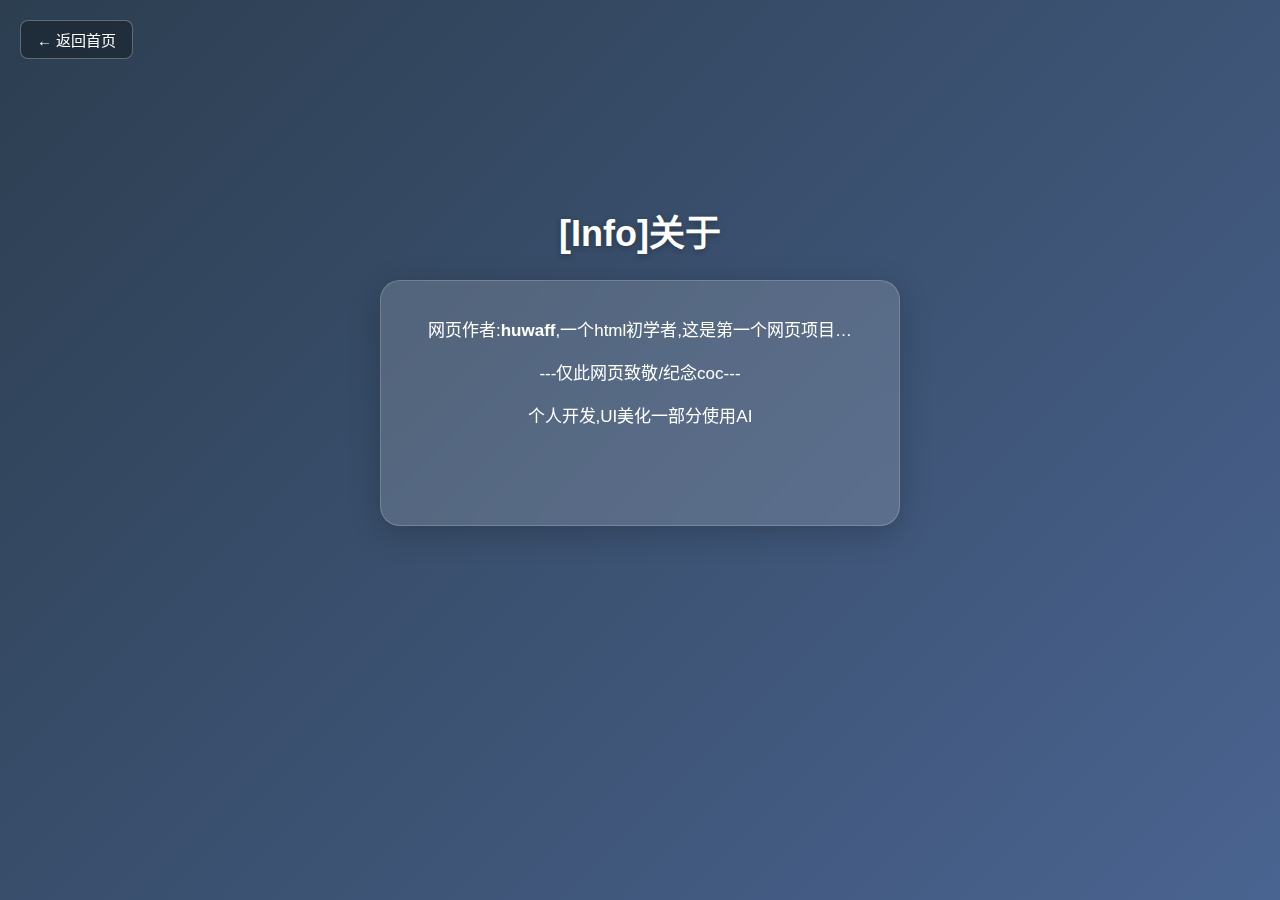
<file: about.html>
<!DOCTYPE html> <html lang="zh-CN"> <head> <meta charset="UTF-8"> <meta name="viewport" content="width=device-width, initial-scale=1.0"> <title>关于 - huwaff</title> <style> * { margin: 0; padding: 0; box-sizing: border-box; } body { background: linear-gradient(135deg, #2c3e50, #4a6491); font-family: 'Segoe UI', 'Microsoft YaHei', sans-serif; min-height: 100vh; display: flex; justify-content: center; align-items: center; position: relative; overflow-x: hidden; opacity: 0; transition: opacity 1s ease-in-out; } .back-btn { position: absolute; top: 20px; left: 20px; padding: 8px 16px; font-size: 15px; color: white; background: rgba(0, 0, 0, 0.3); border: 1px solid rgba(255, 255, 255, 0.3); border-radius: 8px; text-decoration: none; backdrop-filter: blur(5px); transition: all 0.3s ease; z-index: 10; } .back-btn:hover { background: rgba(255, 255, 255, 0.2); transform: translateY(-2px); } .container { max-width: 800px; padding: 0 20px; text-align: center; } h1 { font-size: 36px; color: white; margin-bottom: 24px; text-shadow: 0 2px 6px rgba(0,0,0,0.3); } .profile { background: rgba(255, 255, 255, 0.15); backdrop-filter: blur(12px); -webkit-backdrop-filter: blur(12px); border-radius: 20px; padding: 36px; margin-bottom: 40px; box-shadow: 0 8px 32px rgba(0, 0, 0, 0.2); border: 1px solid rgba(255, 255, 255, 0.18); color: white; } .profile p { line-height: 1.7; font-size: 17px; margin-bottom: 14px; } .action-buttons { display: flex; justify-content: space-between; gap: 20px; margin-top: 20px; } .btn { flex: 1; padding: 16px 12px; font-size: 16px; font-weight: 600; color: white; text-decoration: none; border-radius: 14px; text-align: center; transition: all 0.3s ease; box-shadow: 0 4px 15px rgba(0, 0, 0, 0.2); position: relative; overflow: hidden; transform: translateY(10px); opacity: 0; } .btn-github { background: linear-gradient(90deg, #333, #555); } .btn-discord { background: linear-gradient(90deg, #5865F2, #4752C4); } .btn-wiki { background: linear-gradient(90deg, #00A859, #008749); } .btn:hover { transform: translateY(-5px) scale(1.03); box-shadow: 0 8px 25px rgba(0, 0, 0, 0.35); } .footer-note { margin-top: 30px; color: rgba(255, 255, 255, 0.7); font-size: 14px; opacity: 0; } @media (max-width: 600px) { .action-buttons { flex-direction: column; } .btn { width: 100%; } } </style> </head> <body> <a href="index.html" class="back-btn">← 返回首页</a> <div class="container"> <h1>[Info]关于</h1> <div class="profile"> <p>网页作者:<strong>huwaff</strong>,一个html初学者,这是第一个网页项目…</p> <p>---仅此网页致敬/纪念coc---</p> <p>个人开发,UI美化一部分使用AI</p> <p>春节快乐！这里有一个彩蛋</p> </div> <div class="action-buttons"> <a href="https://github.com/waffresp/waffresp.github.io" target="_blank" class="btn btn-github"> GitHub主页 </a> <a href="https://discord.gg/5Xa2GHq" target="_blank" class="btn btn-discord"> 点击进入官方Discord(科学上网) </a> <a href="https://crashofcars.fandom.com/wiki/Crash_of_Cars_Wiki" target="_blank" class="btn btn-wiki">coc维基百科 </a> </div> <p class="footer-note">网页作者: huwaff | 春节快乐</p> </div> <!-- 调用外部 JavaScript --> <script src="java/about.js"></script> </body> </html>
</file>
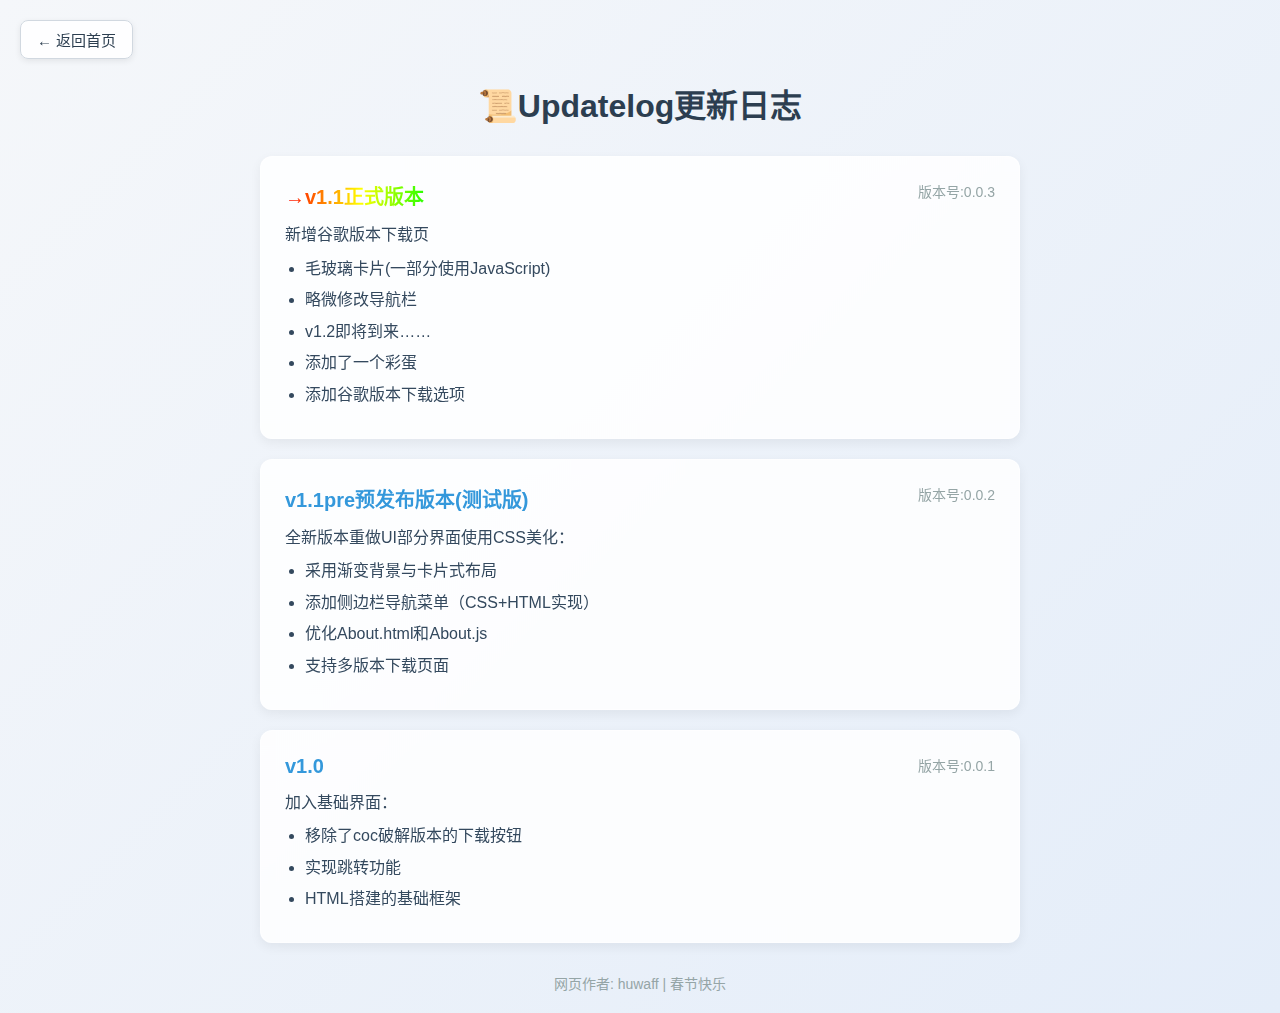
<file: changelog.html>
<!DOCTYPE html> <html lang="zh-CN"> <head> <meta charset="UTF-8"> <meta name="viewport" content="width=device-width, initial-scale=1.0"> <title>更新日志(→v1.1正式版本)</title> <style> * { margin: 0; padding: 0; box-sizing: border-box; } body { background: linear-gradient(135deg, #f5f7fa 0%, #e4edf9 100%); font-family: 'Segoe UI', 'Microsoft YaHei', sans-serif; min-height: 100vh; padding: 20px; position: relative; } .back-btn { position: absolute; top: 20px; left: 20px; padding: 8px 16px; font-size: 15px; color: #2c3e50; background: rgba(255, 255, 255, 0.85); border: 1px solid #d1d8e0; border-radius: 8px; text-decoration: none; display: inline-flex; align-items: center; gap: 6px; backdrop-filter: blur(4px); transition: all 0.2s ease; box-shadow: 0 2px 6px rgba(0,0,0,0.08); z-index: 10; } .back-btn:hover { background: rgba(255, 255, 255, 0.95); transform: translateY(-1px); box-shadow: 0 3px 8px rgba(0,0,0,0.12); } .container { max-width: 800px; margin: 60px auto 0; padding: 0 20px; } h1 { text-align: center; font-size: 32px; color: #2c3e50; margin-bottom: 30px; font-weight: 600; } .log-item { background: rgba(255, 255, 255, 0.85); backdrop-filter: blur(6px); border-radius: 12px; padding: 24px; margin-bottom: 20px; box-shadow: 0 4px 12px rgba(0, 0, 0, 0.06); border: 1px solid rgba(255, 255, 255, 0.5); } .log-header { display: flex; justify-content: space-between; margin-bottom: 12px; } /* 普通版本号 */ .version { font-size: 20px; font-weight: bold; color: #3498db; } /* v1.1 正式版本：渐变彩色 */ .version.colorful { color: transparent; background: linear-gradient(90deg, #ff0000, #ff8000, #ffff00, #80ff00, #00ff00, #00ff80, #00ffff, #0080ff, #0000ff, #8000ff, #ff00ff, #ff0080); -webkit-background-clip: text; background-clip: text; background-size: 300% 300%; animation: gradientShift 3s ease-in-out infinite; } @keyframes gradientShift { 0% { background-position: 0% 50%; } 50% { background-position: 100% 50%; } 100% { background-position: 0% 50%; } } .date { color: #95a5a6; font-size: 14px; } .log-content { color: #34495e; line-height: 1.6; } .log-content ul { padding-left: 20px; margin-top: 8px; } .log-content li { margin-bottom: 6px; } .footer-note { text-align: center; margin-top: 30px; color: #95a5a6; font-size: 14px; } </style> </head> <body> <a href="index.html" class="back-btn">← 返回首页</a> <div class="container"> <h1>📜Updatelog更新日志</h1> <!-- v1.1 正式版本（渐变彩色） --> <div class="log-item"> <div class="log-header"> <div class="version colorful">→v1.1正式版本</div> <div class="date">版本号:0.0.3</div> </div> <div class="log-content"> <p>新增谷歌版本下载页</p> <ul> <li>毛玻璃卡片(一部分使用JavaScript)</li> <li>略微修改导航栏</li> <li>v1.2即将到来……</li> <li>添加了一个彩蛋</li> <li>添加谷歌版本下载选项</li> </ul> </div> </div> <!-- v1.1 测试版（普通蓝色） --> <div class="log-item"> <div class="log-header"> <div class="version">v1.1pre预发布版本(测试版)</div> <div class="date">版本号:0.0.2</div> </div> <div class="log-content"> <p>全新版本重做UI部分界面使用CSS美化：</p> <ul> <li>采用渐变背景与卡片式布局</li> <li>添加侧边栏导航菜单（CSS+HTML实现）</li> <li>优化About.html和About.js</li> <li>支持多版本下载页面</li> </ul> </div> </div> <!-- v1.0 --> <div class="log-item"> <div class="log-header"> <div class="version">v1.0</div> <div class="date">版本号:0.0.1</div> </div> <div class="log-content"> <p>加入基础界面：</p> <ul> <li>移除了coc破解版本的下载按钮</li> <li>实现跳转功能</li> <li>HTML搭建的基础框架</li> </ul> </div> </div> <p class="footer-note">网页作者: huwaff | 春节快乐</p> </div> </body> </html>
</file>
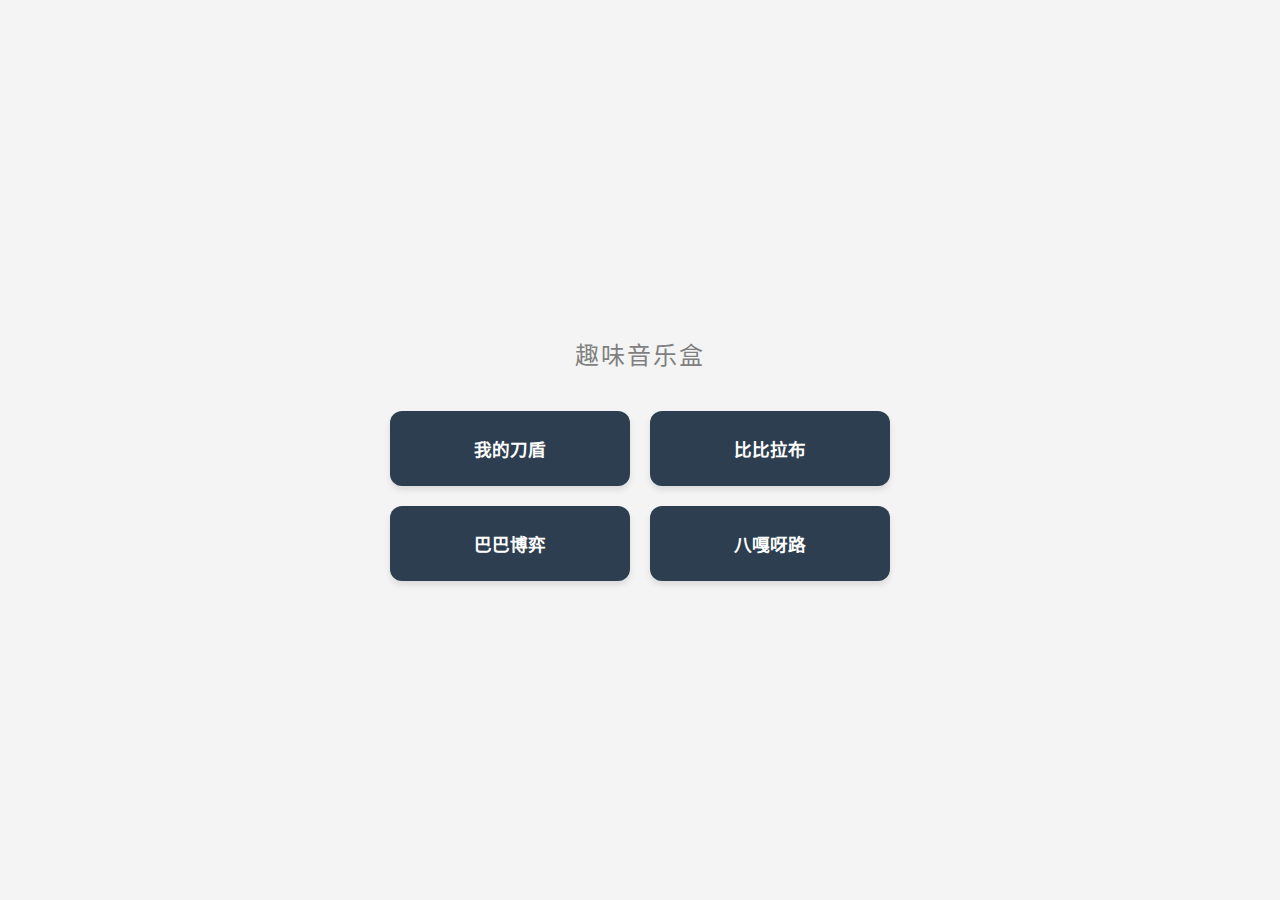
<file: musicbokz.html>
<!DOCTYPE html> <html lang="zh-CN"> <head> <meta charset="UTF-8"> <meta name="viewport" content="width=device-width, initial-scale=1.0"> <title>eeee为什么没有名字</title> <style> :root { --main-color: #2c3e50; --bg-color: #f4f4f4; --danger-low: #ff9f43; --danger-mid: #ee5253; --danger-high: #c0392b; --danger-crit: #8e0a0a; } body { margin: 0; padding: 0; font-family: -apple-system, BlinkMacSystemFont, "Segoe UI", Roboto, "Helvetica Neue", Arial, sans-serif; background-color: var(--bg-color); display: flex; justify-content: center; align-items: center; min-height: 100vh; user-select: none; overflow: hidden; } .container { text-align: center; width: 100%; max-width: 500px; padding: 20px; position: relative; z-index: 10; } h1 { font-weight: 300; color: #333; margin-bottom: 40px; letter-spacing: 2px; font-size: 1.5rem; opacity: 0.6; } .button-grid { display: grid; grid-template-columns: repeat(2, 1fr); gap: 20px; } @media (max-width: 400px) { .button-grid { grid-template-columns: 1fr; } } .sound-btn { background-color: var(--main-color); color: white; border: none; outline: none; padding: 25px 15px; font-size: 1.1rem; border-radius: 12px; cursor: pointer; transition: transform 0.1s, background-color 0.1s, box-shadow 0.1s; font-weight: 600; position: relative; overflow: visible; box-shadow: 0 4px 6px rgba(0,0,0,0.1); z-index: 2; } .sound-btn:active { transform: scale(0.96); } .sound-btn.playing { background-color: #1a252f; box-shadow: 0 0 20px rgba(44, 62, 80, 0.4); } .sound-btn.overload-low { background-color: var(--danger-low) !important; transform: scale(1.02); } .sound-btn.overload-mid { background-color: var(--danger-mid) !important; transform: scale(1.05); box-shadow: 0 0 15px var(--danger-mid); } .sound-btn.overload-high { background-color: var(--danger-high) !important; transform: scale(1.08); box-shadow: 0 0 25px var(--danger-high); animation: shake 0.1s infinite; } .sound-btn.overload-crit { background-color: var(--danger-crit) !important; transform: scale(1.1); box-shadow: 0 0 40px red; animation: shake 0.05s infinite; } @keyframes shake { 0% { transform: translate(1px, 1px) rotate(0deg) scale(1.1); } 25% { transform: translate(-1px, -2px) rotate(-1deg) scale(1.1); } 50% { transform: translate(-3px, 0px) rotate(1deg) scale(1.1); } 75% { transform: translate(3px, 2px) rotate(0deg) scale(1.1); } 100% { transform: translate(1px, -1px) rotate(-1deg) scale(1.1); } } #global-combo-badge { position: fixed; top: 0; right: 0; background: linear-gradient(135deg, var(--danger-low), #ff6b6b); color: white; font-weight: 900; padding: 10px 20px; border-radius: 0 0 0 15px; transform: skew(-15deg) scale(0); box-shadow: -5px 5px 15px rgba(238, 82, 83, 0.4); white-space: nowrap; pointer-events: none; z-index: 100; opacity: 0; will-change: transform, opacity; font-size: 1.2rem; } #global-combo-badge.active { opacity: 1; animation: popIn 0.25s cubic-bezier(0.175, 0.885, 0.32, 1.275) forwards; } @keyframes popIn { 0% { transform: skew(-15deg) scale(0.5); opacity: 0; } 50% { transform: skew(-15deg) scale(1.3); } 100% { transform: skew(-15deg) scale(var(--final-scale)); opacity: 1; } } .flight-particle { position: fixed; background: linear-gradient(135deg, var(--danger-low), #ff6b6b); color: white; font-weight: bold; font-size: 12px; padding: 4px 8px; border-radius: 6px; pointer-events: none; z-index: 50; transform: skew(-15deg); box-shadow: 0 2px 5px rgba(0,0,0,0.2); will-change: transform, left, top; } .text-shard { position: fixed; color: white; font-weight: 900; font-size: 20px; pointer-events: none; z-index: 60; text-shadow: 0 0 10px rgba(0,0,0,0.5); will-change: transform, opacity, left, top; } </style> </head> <body> <div id="global-combo-badge">Combo x1</div> <div class="container"> <h1>趣味音乐盒</h1> <div class="button-grid"> <button class="sound-btn" data-text="我的刀盾" onclick="handleClick(this, 'src/wodedaodun.mp3')"> 我的刀盾 </button> <button class="sound-btn" data-text="比比拉布" onclick="handleClick(this, 'src/bibilabu.mp3')"> 比比拉布 </button> <button class="sound-btn" data-text="巴巴博弈" onclick="handleClick(this, 'src/bababoi.mp3')"> 巴巴博弈 </button> <button class="sound-btn" data-text="八嘎呀路" onclick="handleClick(this, 'src/bagayalu.mp3')"> 八嘎呀路 </button> </div> </div> <script> const CONFIG = { clickWindow: 1500, fadeOutDelay: 2000, baseScale: 1, scaleIncrement: 0.05, maxScaleRatio: 0.5, wanderDuration: 2500, particleSpeedBase: 12, particleSpeedMax: 20, gravityStrength: 1.2, friction: 0.98, minComboThreshold: 5 }; let state = { lastBtn: null, count: 0, lastClickTime: 0, timer: null, isExploding: false }; let currentAudio = null; let lastPlayedBtn = null; let currentSrc = ''; let activeParticles = []; let animationFrameId = null; let wanderTimer = null; const globalBadge = document.getElementById('global-combo-badge'); function handleClick(btn, src) { if (state.isExploding) return; const now = Date.now(); if (state.lastBtn === btn && (now - state.lastClickTime) < CONFIG.clickWindow) { state.count++; } else { if (state.lastBtn && state.lastBtn !== btn) { triggerFullSequence(state.lastBtn, state.count, currentSrc); } state.count = 1; } state.lastBtn = btn; state.lastClickTime = now; currentSrc = src; updateBadgeUI(globalBadge, state.count, btn); if (state.timer) clearTimeout(state.timer); state.timer = setTimeout(() => { triggerFullSequence(btn, state.count, src); }, CONFIG.fadeOutDelay); playAudio(src, btn); } function updateBadgeUI(badge, count, btn) { const rect = btn.getBoundingClientRect(); badge.style.right = (window.innerWidth - (rect.right)) + 'px'; badge.style.top = rect.top + 'px'; const btnWidth = rect.width; const badgeBaseWidth = 100; const maxAllowedScale = (btnWidth * CONFIG.maxScaleRatio) / badgeBaseWidth; let scale = CONFIG.baseScale + (count * CONFIG.scaleIncrement); if (scale > maxAllowedScale) scale = maxAllowedScale; if (scale < CONFIG.baseScale) scale = CONFIG.baseScale; badge.style.setProperty('--final-scale', scale); badge.textContent = `Combo x${count}`; if (count > 5) badge.style.background = 'linear-gradient(135deg, #ee5253, #c0392b)'; else badge.style.background = 'linear-gradient(135deg, #ff9f43, #ff6b6b)'; badge.classList.remove('active'); void badge.offsetWidth; badge.classList.add('active'); } function resetBadgeVisuals() { globalBadge.classList.remove('active'); globalBadge.style.opacity = '0'; globalBadge.style.transform = 'skew(-15deg) scale(0)'; globalBadge.textContent = 'Combo x1'; if (state.lastBtn) { state.lastBtn.className = state.lastBtn.className.replace(/overload-\w+/g, '').trim(); } } function triggerFullSequence(btn, count, src) { if (count <= CONFIG.minComboThreshold || state.isExploding) { resetGameState(btn); return; } state.isExploding = true; if (state.timer) clearTimeout(state.timer); if (wanderTimer) clearTimeout(wanderTimer); const btnRect = btn.getBoundingClientRect(); const centerX = btnRect.left + btnRect.width / 2; const centerY = btnRect.top + btnRect.height / 2; globalBadge.style.transition = 'top 0.4s ease-in, opacity 0.2s, transform 0.4s'; globalBadge.style.top = '-100px'; globalBadge.style.transform = 'skew(-15deg) scale(0.5)'; globalBadge.style.opacity = '0'; setTimeout(() => { globalBadge.style.display = 'none'; createScatteringParticles(centerX, centerY, count, btn, src); }, 400); } function createScatteringParticles(x, y, count, btn, src) { const particleCount = Math.min(count * 3, 80); activeParticles = []; const screenW = window.innerWidth; const screenH = window.innerHeight; for (let i = 0; i < particleCount; i++) { const p = document.createElement('div'); p.classList.add('flight-particle'); p.textContent = `Combo!`; document.body.appendChild(p); const startX = Math.random() * screenW; const startY = Math.random() * (screenH * 0.3); p.style.left = startX + 'px'; p.style.top = startY + 'px'; const angle = Math.random() * Math.PI * 2; const speed = CONFIG.particleSpeedBase + Math.random() * CONFIG.particleSpeedMax; let vx = Math.cos(angle) * speed; let vy = Math.sin(angle) * speed; activeParticles.push({ element: p, x: startX, y: startY, vx: vx, vy: vy, targetX: x, targetY: y, hasHitButton: false, mode: 'wander' }); } startPhysicsLoop(btn, src); wanderTimer = setTimeout(() => { switchToAttackMode(); }, CONFIG.wanderDuration); } function switchToAttackMode() { activeParticles.forEach(p => { if (!p.hasHitButton) p.mode = 'attack'; }); } function startPhysicsLoop(btn, src) { let btnRect = btn.getBoundingClientRect(); const targetX = btnRect.left + btnRect.width / 2; const targetY = btnRect.top + btnRect.height / 2; const screenW = window.innerWidth; const screenH = window.innerHeight; let particlesHit = 0; const totalParticles = activeParticles.length; let audioPlayedCount = 0; function loop() { if (activeParticles.length === 0) { finalizeExplosion(btn, src); return; } btnRect = btn.getBoundingClientRect(); const curTargetX = btnRect.left + btnRect.width / 2; const curTargetY = btnRect.top + btnRect.height / 2; let activeCount = 0; activeParticles.forEach((p) => { if (p.hasHitButton) { p.element.remove(); return; } if (p.mode === 'attack') { const dx = curTargetX - p.x; const dy = curTargetY - p.y; const dist = Math.sqrt(dx*dx + dy*dy); if (dist > 1) { const force = CONFIG.gravityStrength * (1 + (500/(dist+1))); p.vx += (dx / dist) * force; p.vy += (dy / dist) * force; } } p.vx *= CONFIG.friction; p.vy *= CONFIG.friction; p.x += p.vx; p.y += p.vy; const pWidth = 40; const pHeight = 20; if (p.x <= 0) { p.x = 0; p.vx *= -0.9; } if (p.x >= screenW - pWidth) { p.x = screenW - pWidth; p.vx *= -0.9; } if (p.y <= 0) { p.y = 0; p.vy *= -0.9; } if (p.y >= screenH - pHeight) { p.y = screenH - pHeight; p.vy *= -0.9; } p.element.style.left = p.x + 'px'; p.element.style.top = p.y + 'px'; if (p.x > btnRect.left && p.x < btnRect.right && p.y > btnRect.top && p.y < btnRect.bottom) { p.hasHitButton = true; particlesHit++; if (audioPlayedCount < state.count) { playAudioOnce(src); audioPlayedCount++; } const ratio = particlesHit / totalParticles; btn.className = btn.className.replace(/overload-\w+/g, '').trim() + ' playing'; if (ratio > 0.85) btn.classList.add('overload-crit'); else if (ratio > 0.6) btn.classList.add('overload-high'); else if (ratio > 0.3) btn.classList.add('overload-mid'); else btn.classList.add('overload-low'); p.element.style.transition = 'transform 0.1s, opacity 0.1s'; p.element.style.transform = 'scale(0) skew(-15deg)'; p.element.style.opacity = '0'; setTimeout(() => p.element.remove(), 100); } else { activeCount++; } }); if (activeCount > 0) { animationFrameId = requestAnimationFrame(loop); } else { setTimeout(() => finalizeExplosion(btn, src), 300); } } loop(); } function playAudioOnce(src) { const audio = new Audio(src); audio.volume = 0.6; audio.play().catch(()=>{}); } function finalizeExplosion(btn, src) { const text = btn.dataset.text; const btnRect = btn.getBoundingClientRect(); const centerX = btnRect.left + btnRect.width / 2; const centerY = btnRect.top + btnRect.height / 2; btn.style.transition = 'all 0.1s'; btn.style.transform = 'scale(1.2)'; btn.style.opacity = '0'; btn.style.filter = 'brightness(5)'; const shardCount = 20; for (let i = 0; i < shardCount; i++) { const shard = document.createElement('div'); shard.classList.add('text-shard'); shard.textContent = text; shard.style.left = centerX + 'px'; shard.style.top = centerY + 'px'; shard.style.fontSize = (15 + Math.random() * 20) + 'px'; document.body.appendChild(shard); const angle = Math.random() * Math.PI * 2; const speed = 5 + Math.random() * 15; shard.style.transition = `transform ${0.5 + Math.random()}s cubic-bezier(0, .9, .57, 1), opacity 0.5s`; void shard.offsetWidth; const translateX = Math.cos(angle) * speed * 20; const translateY = Math.sin(angle) * speed * 20; const rotate = (Math.random() - 0.5) * 720; shard.style.transform = `translate(${translateX}px, ${translateY}px) rotate(${rotate}deg)`; shard.style.opacity = '0'; setTimeout(() => shard.remove(), 1000); } setTimeout(() => { resetGameState(btn); }, 1200); } function resetGameState(btn) { state.isExploding = false; state.count = 0; state.lastBtn = null; activeParticles = []; if (animationFrameId) cancelAnimationFrame(animationFrameId); if (wanderTimer) clearTimeout(wanderTimer); btn.style.transition = 'all 0.5s'; btn.style.transform = 'scale(1)'; btn.style.opacity = '1'; btn.style.filter = 'none'; btn.className = btn.className.replace(/overload-\w+/g, '').trim(); globalBadge.style.display = 'block'; globalBadge.style.transition = 'none'; globalBadge.style.top = '0'; globalBadge.style.opacity = '0'; globalBadge.style.transform = 'skew(-15deg) scale(0)'; globalBadge.textContent = 'Combo x1'; document.querySelectorAll('.flight-particle, .text-shard').forEach(el => el.remove()); } function playAudio(src, btn) { if (state.isExploding) return; if (currentAudio) { currentAudio.pause(); currentAudio.currentTime = 0; if (lastPlayedBtn) lastPlayedBtn.classList.remove('playing'); } currentAudio = new Audio(src); lastPlayedBtn = btn; currentAudio.onplay = () => btn.classList.add('playing'); currentAudio.onended = () => btn.classList.remove('playing'); currentAudio.play().catch(e=>{}); } window.addEventListener('resize', () => { if (state.lastBtn && !state.isExploding) { updateBadgeUI(globalBadge, state.count, state.lastBtn); } }); </script> </body> </html>
</file>
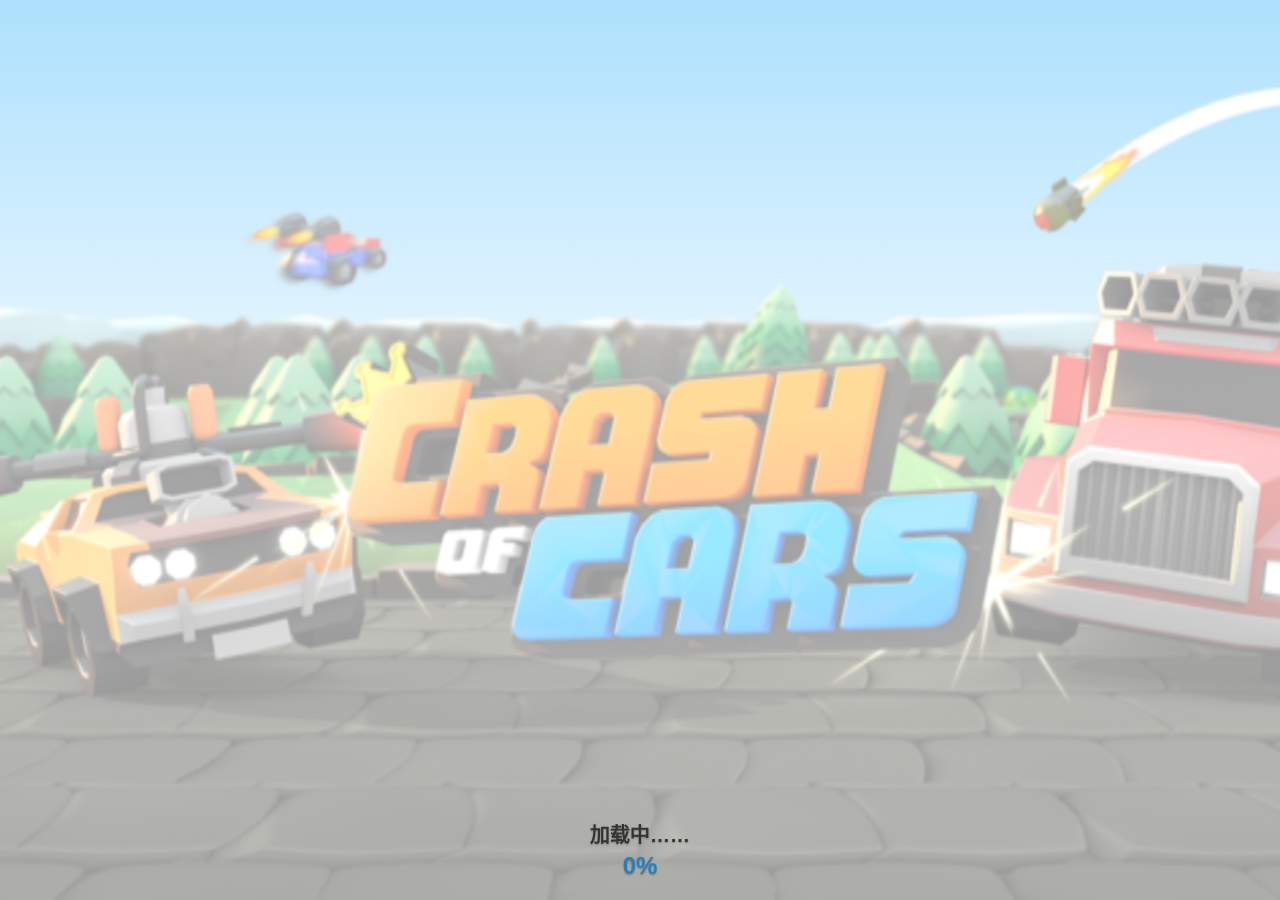
<file: newdp.html>
<!DOCTYPE html> <html lang="zh-CN"> <head> <meta charset="UTF-8"> <meta name="viewport" content="width=device-width, initial-scale=1.0"> <title>加载测试</title> <style> * { margin: 0; padding: 0; box-sizing: border-box; } .background { position: fixed; top: 0; left: 0; width: 100%; height: 100%; background-image: url('/src/Loading.png'); background-size: cover; background-position: center; background-repeat: no-repeat; opacity: 0.4; z-index: -1; } body { font-family: 'Segoe UI', 'Microsoft YaHei', sans-serif; min-height: 100vh; position: relative; background: transparent; overflow-x: hidden; } #loading-container { position: fixed; bottom: 20px; left: 50%; transform: translateX(-50%); text-align: center; z-index: 9999; } .loading-text { font-size: 20px; color: #333; font-weight: bold; text-shadow: 0 1px 2px rgba(0,0,0,0.3); margin-bottom: 4px; } .loading-percent { font-size: 24px; color: #2980b9; font-weight: bold; text-shadow: 0 1px 2px rgba(0,0,0,0.3); } #main-content { opacity: 0; transition: opacity 0.5s ease; padding: 40px 20px; max-width: 800px; margin: 0 auto; background: white; min-height: 100vh; display: flex; flex-direction: column; justify-content: center; align-items: center; line-height: 1.6; } #main-content.loaded { opacity: 1; } h1 { font-size: 32px; color: #2c3e50; margin-bottom: 20px; text-align: center; } .intro-text { font-size: 18px; color: #34495e; text-align: left; white-space: pre-wrap; background: #f8f9fa; padding: 20px; border-radius: 12px; border-left: 5px solid #3498db; box-shadow: 0 2px 8px rgba(0,0,0,0.1); max-width: 100%; overflow-x: auto; } .back-btn { position: absolute; top: 20px; left: 20px; padding: 8px 16px; font-size: 15px; color: #2c3e50; background: rgba(255, 255, 255, 0.85); border: 1px solid #d1d8e0; border-radius: 8px; text-decoration: none; backdrop-filter: blur(4px); transition: all 0.2s ease; box-shadow: 0 2px 6px rgba(0,0,0,0.08); z-index: 10; } </style> </head> <body> <!-- 背景图 --> <div class="background"></div> <!-- 加载文字 --> <div id="loading-container"> <div class="loading-text">加载中……</div> <div class="loading-percent">0%</div> </div> <!-- 主内容 --> <div id="main-content"> <a href="index.html" class="back-btn">← 返回首页</a> <h1>CoC 资源中心</h1> <div class="intro-text"> Video 1: &lt;0.2 seconds&gt; 在一片充满活力的卡通世界里，两辆武装战车——一辆橙色越野车和一辆红色重型卡车——正面对面停在石板路上。背景是蓝天白云和郁郁葱葱的绿色山丘。 空中，一架小型飞行器正在投掷一枚导弹，划出一道明亮的白色轨迹，直奔红色卡车而去。 画面中央，“CRASH OF CARS”的巨大标题以醒目的橙蓝配色呈现，字体立体且富有动感。 屏幕底部，中文“加载中......”四个字缓缓闪烁，预示着一场激烈的碰撞即将上演。 </div> </div> <!-- 调用外部 JavaScript --> <script src="newdp.js"></script> </body> </html>
</file>
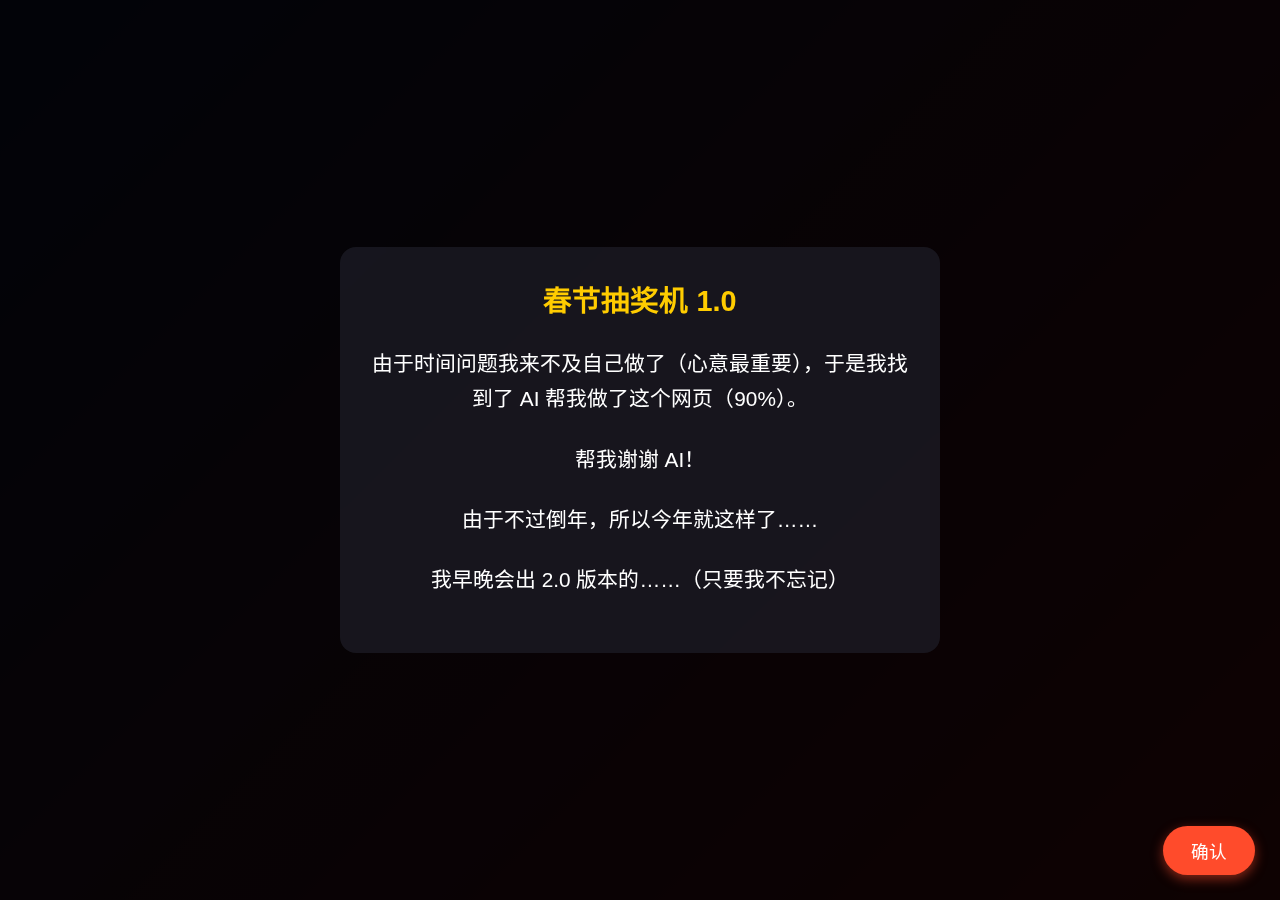
<file: newyear.html>
<!DOCTYPE html> <html lang="zh-CN"> <head> <meta charset="UTF-8" /> <meta name="viewport" content="width=device-width, initial-scale=1.0, maximum-scale=1.0, user-scalable=no"/> <title>春节抽奖机1.0</title> <style> * { margin: 0; padding: 0; box-sizing: border-box; } body { background: linear-gradient(135deg, #1a2a6c, #b21f1f); min-height: 100vh; font-family: -apple-system, BlinkMacSystemFont, "Segoe UI", "Microsoft YaHei", sans-serif; overflow: hidden; position: relative; } /* 引导页样式 */ #intro-modal { position: fixed; top: 0; left: 0; width: 100%; height: 100%; background: rgba(0, 0, 0, 0.92); display: flex; justify-content: center; align-items: center; z-index: 1000; color: white; padding: 20px; } .intro-content { max-width: 600px; text-align: center; line-height: 1.7; font-size: clamp(1rem, 4vw, 1.3rem); background: rgba(30, 30, 40, 0.7); padding: 30px; border-radius: 16px; backdrop-filter: blur(5px); } .intro-content h2 { color: #ffcc00; margin-bottom: 20px; font-size: 1.8rem; } .intro-content p { margin-bottom: 25px; } #confirm-btn { position: fixed; bottom: 25px; right: 25px; background: #ff4b2b; color: white; border: none; padding: 12px 28px; border-radius: 50px; font-size: 1.1rem; cursor: pointer; box-shadow: 0 4px 12px rgba(255, 75, 43, 0.5); z-index: 1001; transition: all 0.2s ease; } #confirm-btn:hover { background: #ff6b4a; transform: translateY(-2px); } /* 主页面样式（初始隐藏） */ #main-app { display: none; width: 100%; height: 100%; justify-content: center; align-items: center; } .container { background: rgba(255, 255, 255, 0.94); border-radius: 20px; box-shadow: 0 10px 30px rgba(0, 0, 0, 0.45); padding: clamp(25px, 8vw, 45px); text-align: center; max-width: 85vw; width: 95%; z-index: 10; } h1 { color: #d32f2f; font-size: clamp(1.9rem, 6.5vw, 2.6rem); margin-bottom: clamp(22px, 6vw, 32px); font-weight: 700; letter-spacing: 1.5px; } #result { font-size: clamp(2.4rem, 10vw, 4.2rem); font-weight: 800; color: #d32f2f; margin: clamp(20px, 6vw, 35px) 0; min-height: 2.4em; display: flex; align-items: center; justify-content: center; line-height: 1.3; text-shadow: 1px 1px 3px rgba(0,0,0,0.25); transition: transform 0.18s ease; } #draw-btn { background: linear-gradient(to right, #ff416c, #ff4b2b); color: white; border: none; padding: clamp(13px, 4.2vw, 17px) clamp(28px, 8.5vw, 42px); font-size: clamp(1.35rem, 5.2vw, 1.65rem); border-radius: 50px; cursor: pointer; font-weight: 600; letter-spacing: 1.2px; box-shadow: 0 6px 16px rgba(255, 75, 43, 0.55); transition: all 0.15s ease; } #draw-btn:hover { transform: translateY(-4px); box-shadow: 0 8px 22px rgba(255, 75, 43, 0.65); } #draw-btn:active { transform: translateY(0); box-shadow: 0 4px 12px rgba(255, 75, 43, 0.5); } .counter { margin-top: clamp(16px, 4.5vw, 22px); color: #555; font-size: clamp(0.95rem, 3.2vw, 1.15rem); } #firework-canvas { position: absolute; top: 0; left: 0; width: 100%; height: 100%; pointer-events: none; z-index: 1; } </style> </head> <body> <!-- 引导页 --> <div id="intro-modal"> <div class="intro-content"> <h2>春节抽奖机 1.0</h2> <p>由于时间问题我来不及自己做了（心意最重要），于是我找到了 AI 帮我做了这个网页（90%）。</p> <p>帮我谢谢 AI！</p> <p>由于不过倒年，所以今年就这样了……</p> <p>我早晚会出 2.0 版本的……（只要我不忘记）</p> </div> </div> <button id="confirm-btn">确认</button> <!-- 主应用（初始隐藏） --> <div id="main-app"> <canvas id="firework-canvas"></canvas> <div class="container"> <h1>🎉 春节抽奖机1.0 🎉</h1> <div id="result">如不能点击请刷新!!!</div> <button id="draw-btn">随机抽取</button> <div class="counter">共 <span id="total-count">100</span> 个祝福语</div> </div> </div> <script>  if (localStorage.getItem('springLotteryConfirmed') === 'true') { document.getElementById('intro-modal').style.display = 'none'; document.getElementById('confirm-btn').style.display = 'none'; document.getElementById('main-app').style.display = 'flex'; } else { document.getElementById('main-app').style.display = 'none'; }  document.getElementById('confirm-btn').addEventListener('click', () => { localStorage.setItem('springLotteryConfirmed', 'true'); document.getElementById('intro-modal').style.display = 'none'; document.getElementById('confirm-btn').style.display = 'none'; document.getElementById('main-app').style.display = 'flex'; });  if (localStorage.getItem('springLotteryConfirmed') === 'true') { initMainApp(); } else {  const observer = new MutationObserver(() => { if (document.getElementById('main-app').style.display === 'flex') { initMainApp(); observer.disconnect(); } }); observer.observe(document.body, { childList: true, subtree: true }); } function initMainApp() {  const blessings = [ "新春快乐", "万事如意", "吉祥如意", "幸福安康", "财源广进", "年年有余", "心想事成", "阖家欢乐", "身体健康", "大吉大利", "笑口常开", "平安喜乐", "好运连连", "顺心如意", "龙马精神", "鹏程万里", "一帆风顺", "二龙腾飞", "三阳开泰", "四季平安", "五谷丰登", "六六大顺", "七星高照", "八方来财", "九九同心", "十全十美", "百事亨通", "千祥云集", "万象更新", "春风得意", "金玉满堂", "花开富贵", "竹报平安", "喜气盈门", "欢天喜地", "瑞气盈门", "招财进宝", "吉星高照", "人寿年丰", "国泰民安", "家和业兴", "前程似锦", "蒸蒸日上", "锦绣前程", "宏图大展", "马到成功", "旗开得胜", "功成名就", "德才兼备", "厚德载物", "自强不息", "厚积薄发", "宁静致远", "海阔天空", "心旷神怡", "悠然自得", "怡然自乐", "其乐融融", "天伦之乐", "安居乐业", "风和日丽", "春暖花开", "鸟语花香", "柳绿桃红", "莺歌燕舞", "万象回春", "春色满园", "生机勃勃", "欣欣向荣", "朝气蓬勃", "意气风发", "神采奕奕", "容光焕发", "精神抖擞", "活力四射", "青春永驻", "童心未泯", "老当益壮", "返老还童", "延年益寿", "松鹤延年", "康泰安宁", "无病无灾", "出入平安", "一路顺风", "旅途愉快", "学业进步", "金榜题名", "名列前茅", "才思敏捷", "聪明伶俐", "活泼可爱", "乖巧懂事", "茁壮成长", "天天向上", "快乐成长", "阳光灿烂", "笑容满面", "心满意足", "你是那1%!!!万里挑一(小彩蛋)" ]; const resultEl = document.getElementById('result'); const drawBtn = document.getElementById('draw-btn'); document.getElementById('total-count').textContent = blessings.length;  const canvas = document.getElementById('firework-canvas'); const ctx = canvas.getContext('2d'); function resizeCanvas() { canvas.width = window.innerWidth; canvas.height = window.innerHeight; } window.addEventListener('resize', resizeCanvas); resizeCanvas(); class Particle { constructor(x, y, color) { this.x = x; this.y = y; this.color = color; this.radius = Math.random() * 2.2 + 0.8; this.velocity = { x: (Math.random() - 0.5) * 12, y: (Math.random() - 0.5) * 12 }; this.alpha = 1; this.decay = Math.random() * 0.022 + 0.009; } draw() { ctx.save(); ctx.globalAlpha = this.alpha; ctx.beginPath(); ctx.arc(this.x, this.y, this.radius, 0, Math.PI * 2); ctx.fillStyle = this.color; ctx.fill(); ctx.restore(); } update() { this.velocity.y += 0.18; this.x += this.velocity.x; this.y += this.velocity.y; this.alpha -= this.decay; this.draw(); return this.alpha > 0; } } let particles = []; function createFullFirework() { const cx = canvas.width / 2; const cy = canvas.height / 2; const colors = ['#ff5252', '#ff4081', '#e040fb', '#7c4dff', '#536dfe', '#448aff', '#40c4ff', '#18ffff', '#69f0ae', '#b2ff59']; const count = 300 + Math.random() * 100; for (let i = 0; i < count; i++) { particles.push(new Particle(cx, cy, colors[Math.floor(Math.random() * colors.length)])); } } function animate() { requestAnimationFrame(animate); ctx.fillStyle = 'rgba(0,0,0,0.08)'; ctx.fillRect(0, 0, canvas.width, canvas.height); particles = particles.filter(p => p.update()); } animate(); drawBtn.addEventListener('click', () => { const blessing = blessings[Math.floor(Math.random() * blessings.length)]; resultEl.textContent = `祝福你：${blessing}`; resultEl.style.transform = 'scale(1.06)'; setTimeout(() => { resultEl.style.transform = 'scale(1)'; }, 160); createFullFirework(); }); } </script> </body> </html>
</file>
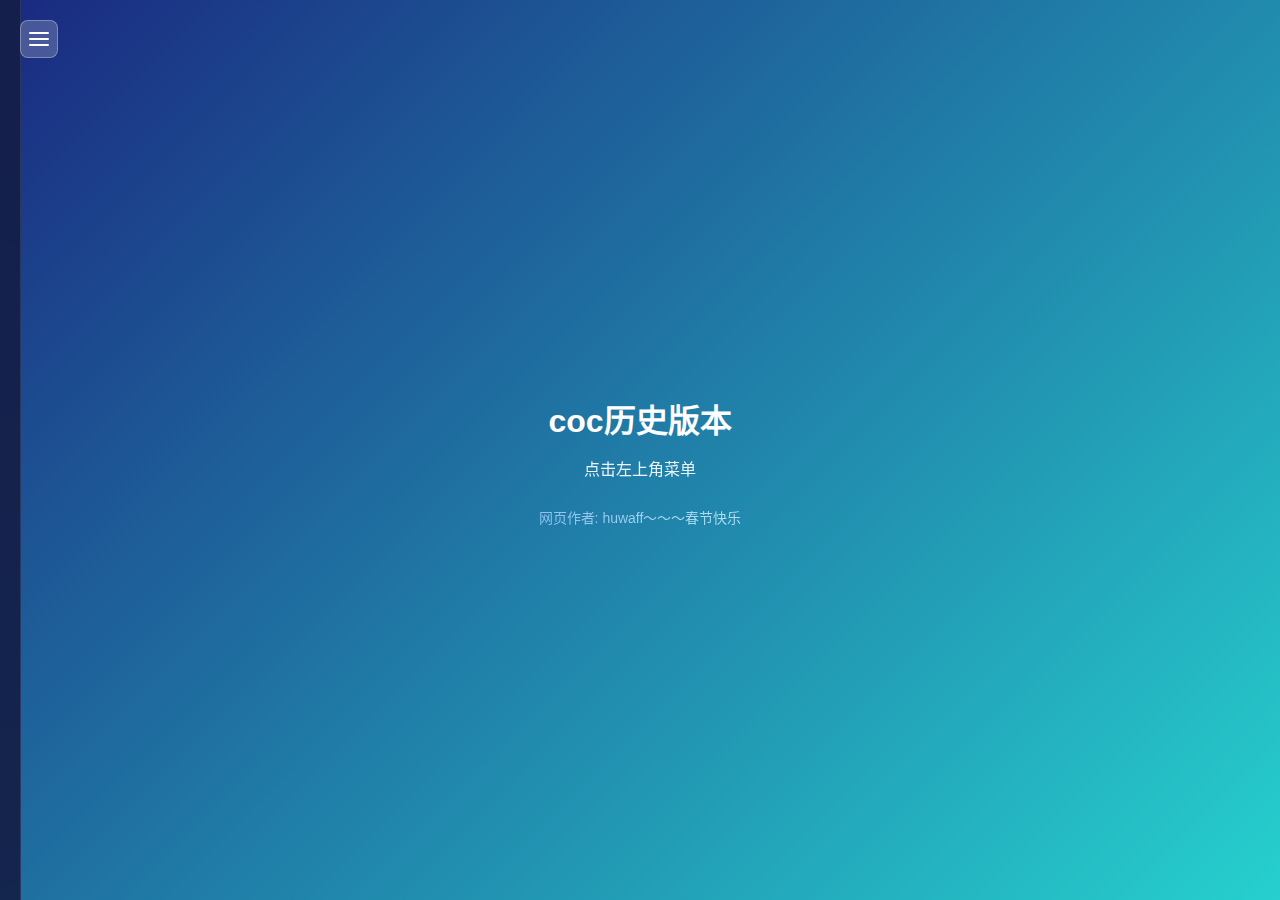
<file: projecthoc.html>
<!DOCTYPE html> 
<html lang="zh-CN"> 
<head> 
<meta charset="UTF-8"> 
<meta name="viewport" content="width=device-width, initial-scale=1.0"> <title>v1.1</title> 
<link rel="stylesheet" href="sidebar.css"> 
<style> 
body { margin: 0; min-height: 100vh; background: linear-gradient(135deg, #1a2980, #26d0ce); display: flex; justify-content: center; align-items: center; font-family: 'Segoe UI', 'Microsoft YaHei', sans-serif; color: white; position: relative; } .welcome { text-align: center; max-width: 600px; padding: 0 20px; z-index: 10; } .welcome h1 { font-size: 32px; margin-bottom: 16px; font-weight: 600; } .welcome p { font-size: 16px; opacity: 0.9; line-height: 1.6; } .author-text { margin-top: 24px; font-size: 14px; background: linear-gradient(90deg, #a0cfff, #d0f0ff); -webkit-background-clip: text; -webkit-text-fill-color: transparent; background-clip: text; color: transparent; opacity: 0.85; } 
</style> 
</head> 
<body> <!-- 纯 CSS 侧边栏开关 --> <input type="checkbox" id="menu-toggle"> <label for="menu-toggle" class="menu-toggle"> 
<span></span> <span></span> <span></span> </label> <!-- 侧边栏 --> <div class="sidebar"> <a href="downloadpage.html" class="sidebar-btn">打开下载页</a> <a href="changelog.html" class="sidebar-btn">📜 更新日志</a> 
<a href="about.html" class="sidebar-btn">关于…</a> </div> <!-- 欢迎文字 --> <div class="welcome"> <h1>coc历史版本</h1> <p>点击左上角菜单</p> 
<div class="author-text">网页作者: huwaff～～～春节快乐</div> </div> </body> </html>
</file>
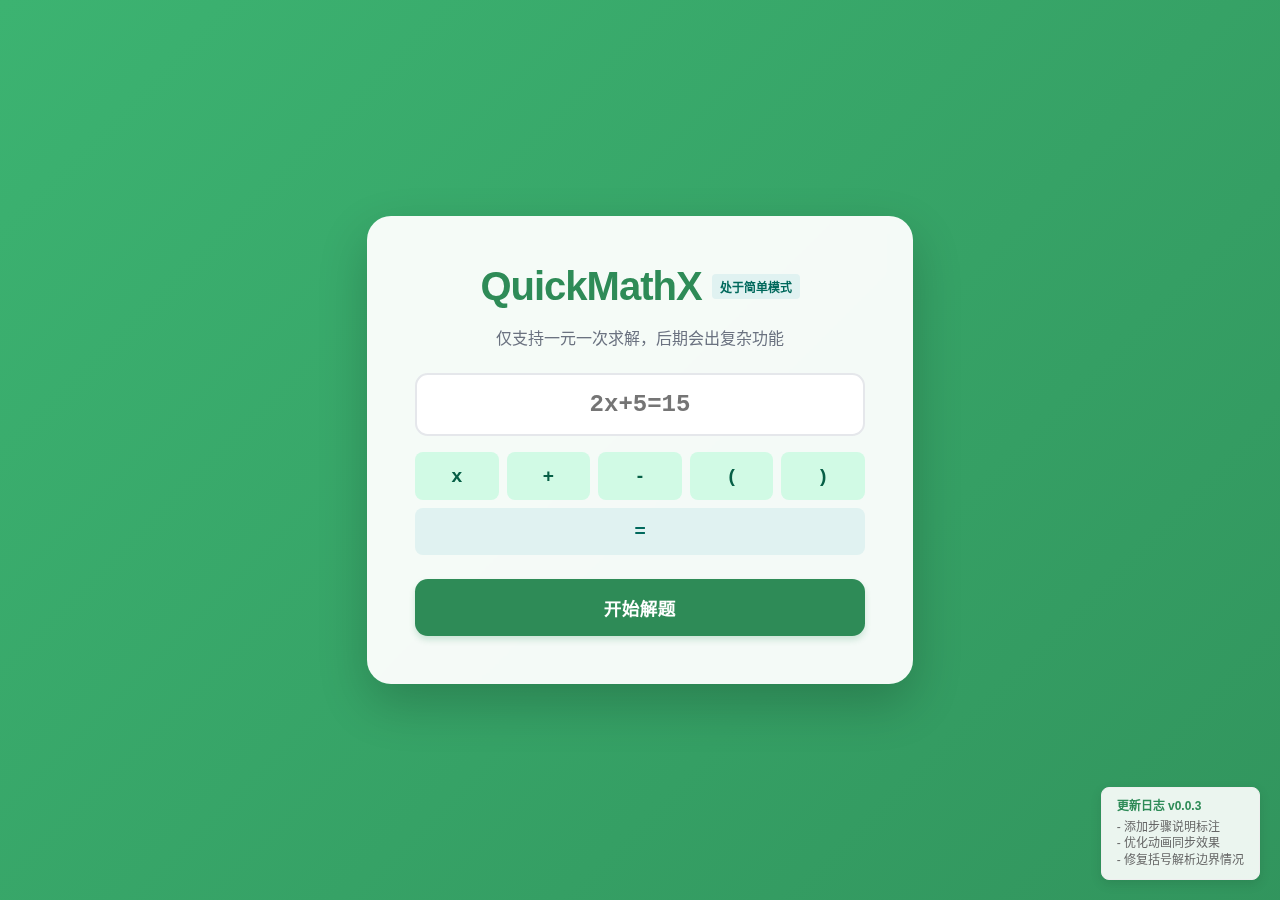
<file: maths/matherXLVL1.html>
<!DOCTYPE html> <html lang="zh-CN"> <head> <meta charset="UTF-8"> <meta name="viewport" content="width=device-width, initial-scale=1.0"> <title>QuickMath-X</title> <style> :root { --primary-color: #2E8B57; --bg-gradient: linear-gradient(-45deg, #134E5E, #71B280, #2E8B57, #3CB371); --paper-color: #ffffff; --ink-color: #2c3e50; } body { font-family: 'Segoe UI', Roboto, Helvetica, Arial, sans-serif; background: var(--bg-gradient); background-size: 400% 400%; animation: gradient 15s ease infinite; color: var(--ink-color); display: flex; justify-content: center; align-items: center; min-height: 100vh; margin: 0; overflow-x: hidden; } @keyframes gradient { 0% { background-position: 0% 50%; } 50% { background-position: 100% 50%; } 100% { background-position: 0% 50%; } } .input-container { background-color: rgba(255, 255, 255, 0.95); padding: 3rem; border-radius: 1.5rem; box-shadow: 0 20px 50px rgba(0,0,0,0.2); width: 100%; max-width: 450px; text-align: center; backdrop-filter: blur(10px); transition: transform 0.5s, opacity 0.5s; } .input-container.hidden { transform: scale(0.8); opacity: 0; pointer-events: none; position: absolute; } .header-group { display: flex; align-items: center; justify-content: center; gap: 10px; margin-bottom: 0.5rem; } h1 { color: var(--primary-color); margin: 0; font-size: 2.5rem; font-weight: 800; letter-spacing: -1px; } .mode-badge { background: #e0f2f1; color: #00695c; padding: 4px 8px; border-radius: 4px; font-size: 0.75rem; font-weight: bold; white-space: nowrap; } p.subtitle { color: #6b7280; margin-bottom: 1.5rem; font-size: 1rem; } input[type="text"] { width: 100%; padding: 1rem; font-size: 1.5rem; border: 2px solid #e5e7eb; border-radius: 0.8rem; outline: none; transition: all 0.3s; box-sizing: border-box; text-align: center; font-family: 'Courier New', Courier, monospace; font-weight: bold; color: var(--primary-color); margin-bottom: 1rem; } input[type="text"]:focus { border-color: var(--primary-color); box-shadow: 0 0 0 4px rgba(46, 139, 87, 0.1); } .keypad { display: grid; grid-template-columns: repeat(5, 1fr); gap: 8px; margin-bottom: 1.5rem; } .key-btn { background: #f3f4f6; border: none; padding: 0.8rem 0; font-size: 1.2rem; border-radius: 0.5rem; cursor: pointer; color: #374151; font-weight: bold; transition: background 0.2s; box-shadow: none; width: 100%; } .key-btn:hover { background: #e5e7eb; transform: none; } .key-btn.action { background: #d1fae5; color: #065f46; } button.solve-btn { background-color: var(--primary-color); color: white; border: none; padding: 1rem 2rem; font-size: 1.1rem; border-radius: 0.8rem; cursor: pointer; transition: all 0.2s; width: 100%; font-weight: 600; box-shadow: 0 4px 6px rgba(46, 139, 87, 0.2); } button.solve-btn:hover { background-color: #277549; transform: translateY(-2px); box-shadow: 0 6px 12px rgba(46, 139, 87, 0.3); } .solution-container { position: fixed; top: 0; left: 0; width: 100%; height: 100%; background-color: var(--paper-color); z-index: 100; display: flex; flex-direction: column; align-items: center; justify-content: center; opacity: 0; pointer-events: none; transition: opacity 0.5s; } .solution-container.active { opacity: 1; pointer-events: all; } .equation-display-box { font-family: 'Times New Roman', Times, serif; font-size: 3.5rem; color: #333; margin: 1rem 0; min-height: 80px; display: flex; align-items: center; justify-content: center; transition: all 0.4s ease; position: relative; } .equation-display-box.animate { opacity: 0.3; transform: scale(0.95); filter: blur(2px); } .equation-display-box.final { color: var(--primary-color); font-weight: bold; border-bottom: 4px solid var(--primary-color); padding-bottom: 10px; } .step-label { font-size: 1.1rem; color: #6b7280; margin-top: 0.5rem; min-height: 1.5em; transition: opacity 0.3s; font-weight: 500; } .step-label.animate { opacity: 0.5; } .back-btn { position: fixed; top: 20px; left: 20px; background: rgba(0,0,0,0.05); color: #333; width: auto; padding: 0.5rem 1rem; font-size: 0.9rem; box-shadow: none; } .back-btn:hover { background: rgba(0,0,0,0.1); transform: none; } .changelog { position: fixed; bottom: 20px; right: 20px; background: rgba(255, 255, 255, 0.9); padding: 10px 15px; border-radius: 8px; font-size: 0.75rem; color: #666; box-shadow: 0 4px 12px rgba(0,0,0,0.1); border: 1px solid #eee; z-index: 50; max-width: 200px; line-height: 1.4; } .changelog strong { display: block; color: var(--primary-color); margin-bottom: 4px; } .error-msg { color: #ef4444; margin-top: 1rem; display: none; font-weight: bold; min-height: 1.5em; } </style> </head> <body> <div class="input-container" id="inputView"> <div class="header-group"> <h1>QuickMathX</h1> <span class="mode-badge">处于简单模式</span> </div> <p class="subtitle">仅支持一元一次求解，后期会出复杂功能</p> <input type="text" id="equationInput" placeholder="2x+5=15" autocomplete="off"> <div class="keypad"> <button class="key-btn action" onclick="insertChar('x')">x</button> <button class="key-btn action" onclick="insertChar('+')">+</button> <button class="key-btn action" onclick="insertChar('-')">-</button> <button class="key-btn action" onclick="insertChar('(')">(</button> <button class="key-btn action" onclick="insertChar(')')">)</button> <button class="key-btn action" onclick="insertChar('=')" style="grid-column: span 5; background: #e0f2f1; color: #00695c;">=</button> </div> <div id="errorMsg" class="error-msg"></div> <button class="solve-btn" onclick="startSolving()">开始解题</button> </div> <div class="solution-container" id="solutionView"> <button class="back-btn" onclick="resetView()">← 返回重新计算</button> <div class="equation-display-box" id="mainEquation"></div> <div class="step-label" id="stepLabel"></div> </div> <div class="changelog"> <strong>更新日志 v0.0.3</strong> - 添加步骤说明标注<br> - 优化动画同步效果<br> - 修复括号解析边界情况 </div> <script> function insertChar(char) { const input = document.getElementById('equationInput'); const start = input.selectionStart; const end = input.selectionEnd; const text = input.value; const before = text.substring(0, start); const after = text.substring(end, text.length); input.value = before + char + after; input.selectionStart = input.selectionEnd = start + char.length; input.focus(); } function startSolving() { const input = document.getElementById('equationInput').value.replace(/\s/g, ''); const errorMsg = document.getElementById('errorMsg'); errorMsg.style.display = 'none'; if (!input.includes('=')) { errorMsg.textContent = "请输入包含等号的方程"; errorMsg.style.display = 'block'; return; } try { let cleanInput = input.replace(/\[/g, '(').replace(/\]/g, ')'); const steps = solveLogic(cleanInput); document.getElementById('inputView').classList.add('hidden'); const solutionView = document.getElementById('solutionView'); solutionView.classList.add('active'); playSingleLineAnimation(steps); } catch (e) { console.error(e); errorMsg.textContent = "无法解析该方程，请检查格式"; errorMsg.style.display = 'block'; } } function resetView() { document.getElementById('solutionView').classList.remove('active'); document.getElementById('inputView').classList.remove('hidden'); document.getElementById('equationInput').value = ''; document.getElementById('mainEquation').textContent = ''; document.getElementById('mainEquation').className = 'equation-display-box'; document.getElementById('stepLabel').textContent = ''; } function solveLogic(eqStr) { let steps = []; steps.push({ eq: eqStr, label: "原始方程" }); let expanded = expandBrackets(eqStr); if (expanded !== eqStr) { steps.push({ eq: expanded, label: "去括号" }); } let parsed = parseLinearEquation(expanded); let leftA = parsed.left.a; let leftB = parsed.left.b; let rightA = parsed.right.a; let rightB = parsed.right.b; if (rightA !== 0) { let moveVal = rightA; let label = moveVal > 0 ? `移项：-${Math.abs(moveVal)}x` : `移项：+${Math.abs(moveVal)}x`; let newLeftA = leftA - rightA; let newRightA = 0; steps.push({ eq: formatEq(newLeftA, leftB, newRightA, rightB), label: label }); leftA = newLeftA; rightA = newRightA; } if (leftB !== 0) { let moveVal = leftB; let label = moveVal > 0 ? `移项：-${Math.abs(moveVal)}` : `移项：+${Math.abs(moveVal)}`; let newLeftB = 0; let newRightB = rightB - leftB; steps.push({ eq: formatEq(leftA, newLeftB, rightA, newRightB), label: label }); leftB = newLeftB; rightB = newRightB; } if (leftA !== 1 && leftA !== 0 && leftA !== undefined) { steps.push({ eq: formatEq(leftA, 0, 0, rightB), label: "合并同类项" }); let result = rightB / leftA; let finalVal = Number.isInteger(result) ? result : parseFloat(result.toFixed(4)); steps.push({ eq: `x=${finalVal}`, label: "系数化为1" }); } else if (leftA === 1) { steps.push({ eq: formatEq(1, 0, 0, rightB), label: "合并同类项" }); steps.push({ eq: `x=${rightB}`, label: "得出结果" }); } else if (leftA === 0) { if (rightB === 0) steps.push({ eq: "0=0", label: "方程有无数解" }); else steps.push({ eq: `0=${rightB}`, label: "方程无解" }); } return steps; } function expandBrackets(str) { let hasChanged = true; let maxIterations = 10; let iter = 0; while (hasChanged && iter < maxIterations) { hasChanged = false; iter++; const regex = /(-?\d*\.?\d*)\(([^()]+)\)/g; str = str.replace(regex, (match, coef, content) => { hasChanged = true; if (!coef || coef === '') coef = '1'; if (coef === '-') coef = '-1'; let c = parseFloat(coef); let innerParsed = parseSide(content); let newA = innerParsed.a * c; let newB = innerParsed.b * c; return formatSideSimple(newA, newB); }); } return str; } function formatSideSimple(a, b) { let s = ""; if (a !== 0) { if (a === 1) s += "x"; else if (a === -1) s += "-x"; else s += a + "x"; } if (b !== 0) { if (b > 0 && a !== 0) s += "+" + b; else s += b; } if (a === 0 && b === 0) return "0"; return s; } function parseLinearEquation(str) { const parts = str.split('='); return { left: parseSide(parts[0]), right: parseSide(parts[1]) }; } function parseSide(sideStr) { let s = sideStr.replace(/-/g, '+-'); if (s.startsWith('+')) s = s.substring(1); const terms = s.split('+'); let a = 0; let b = 0; terms.forEach(term => { if (!term) return; if (term.includes('x')) { let coef = term.replace('x', ''); if (coef === '' || coef === '+') coef = 1; if (coef === '-') coef = -1; a += parseFloat(coef); } else { b += parseFloat(term); } }); return { a, b }; } function formatEq(la, lb, ra, rb) { let leftStr = buildTerm(la, true) + (lb >= 0 ? (la!==0 ? "+" : "") : "-") + Math.abs(lb); if (lb === 0 && la !== 0) leftStr = buildTerm(la, true); if (lb === 0 && la === 0) leftStr = "0"; if (leftStr.startsWith('+')) leftStr = leftStr.substring(1); let rightStr = buildTerm(ra, true) + (rb >= 0 ? (ra!==0 ? "+" : "") : "-") + Math.abs(rb); if (rb === 0 && ra !== 0) rightStr = buildTerm(ra, true); if (rb === 0 && ra === 0) rightStr = "0"; if (rightStr.startsWith('+')) rightStr = rightStr.substring(1); return `${leftStr}=${rightStr}`; } function buildTerm(coef, isVar) { if (coef === 0) return ""; if (coef === 1 && isVar) return "x"; if (coef === -1 && isVar) return "-x"; return coef + (isVar ? "x" : ""); } async function playSingleLineAnimation(steps) { const displayBox = document.getElementById('mainEquation'); const stepLabel = document.getElementById('stepLabel'); for (let i = 0; i < steps.length; i++) { const step = steps[i]; displayBox.classList.add('animate'); stepLabel.classList.add('animate'); await wait(300); displayBox.textContent = step.eq; stepLabel.textContent = step.label; if (i === steps.length - 1) { displayBox.classList.add('final'); } displayBox.classList.remove('animate'); stepLabel.classList.remove('animate'); await wait(800); } } function wait(ms) { return new Promise(resolve => setTimeout(resolve, ms)); } document.getElementById('equationInput').addEventListener('keypress', function (e) { if (e.key === 'Enter') { startSolving(); } }); </script> </body> </html>
</file>
<file: sidebar.css>
/* sidebar.css */ #menu-toggle { display: none; } .menu-toggle { position: absolute; top: 20px; left: 20px; width: 36px; height: 36px; background: rgba(255, 255, 255, 0.2); border-radius: 8px; display: flex; flex-direction: column; justify-content: center; align-items: center; cursor: pointer; z-index: 100; backdrop-filter: blur(4px); border: 1px solid rgba(255, 255, 255, 0.3); } .menu-toggle span { width: 20px; height: 2px; background: white; margin: 2px 0; border-radius: 2px; transition: all 0.3s ease; } .sidebar { position: fixed; top: 0; left: -260px; width: 240px; height: 100vh; background: rgba(20, 30, 70, 0.92); backdrop-filter: blur(12px); -webkit-backdrop-filter: blur(12px); border-right: 1px solid rgba(255, 255, 255, 0.1); padding: 80px 20px 20px; transition: left 0.35s cubic-bezier(0.3, 0, 0, 1); z-index: 90; display: flex; flex-direction: column; gap: 12px; } #menu-toggle:checked ~ .sidebar { left: 0; } .sidebar-btn { display: flex; align-items: center; justify-content: center; padding: 10px 16px; color: #e6f0ff; text-decoration: none; font-size: 15px; font-weight: 500; border-radius: 8px; background: rgba(255, 255, 255, 0.06); transition: all 0.2s ease; text-align: center; white-space: nowrap; border: 1px solid transparent; } .sidebar-btn:hover { background: rgba(52, 152, 219, 0.25); color: #ffffff; transform: translateX(3px); border-color: rgba(100, 180, 255, 0.3); box-shadow: 0 2px 6px rgba(0, 0, 0, 0.15); }
</file>
